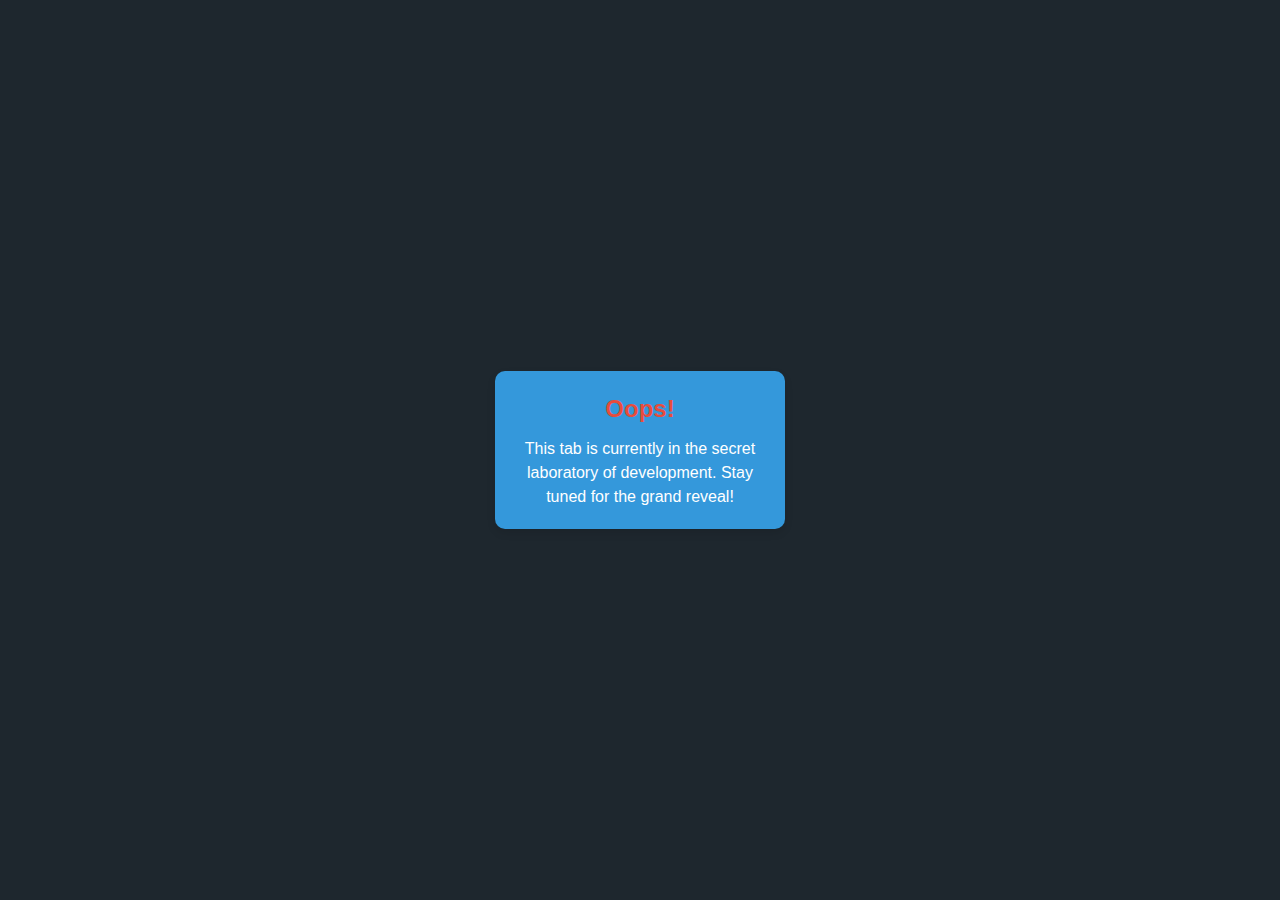
<file: AgriCult-web-app/developing-phase/index.html>
<!DOCTYPE html>
<html lang="en">
<head>
    <meta charset="UTF-8">
    <meta name="viewport" content="width=device-width, initial-scale=1.0">
    <title>Under Development Tab</title>
    <style>
        body {
            font-family: 'Roboto', sans-serif;
            margin: 0;
            padding: 0;
            display: flex;
            align-items: center;
            justify-content: center;
            height: 100vh;
            background-color: #1e272e;
            color: #ecf0f1;
        }

        .development-tab {
            background-color: #3498db;
            color: #ffffff;
            padding: 20px;
            border-radius: 10px;
            text-align: center;
            max-width: 250px;
            box-shadow: 0 4px 8px rgba(0, 0, 0, 0.1);
            animation: popUp 1s ease-in-out infinite alternate;
        }

        .development-tab .oops {
            color: #e74c3c;
            font-size: 24px;
            font-weight: bold;
            margin-bottom: 10px;
        }

        .development-tab p {
            margin: 0;
            font-size: 16px;
            line-height: 1.5;
        }

        @keyframes popUp {
            from {
                transform: scale(1);
            }
            to {
                transform: scale(1.05);
            }
        }
    </style>
</head>
<body>
    <div class="development-tab">
        <p class="oops">Oops!</p>
        <p>This tab is currently in the secret laboratory of development. Stay tuned for the grand reveal!</p>
    </div>
</body>
</html>
</file>
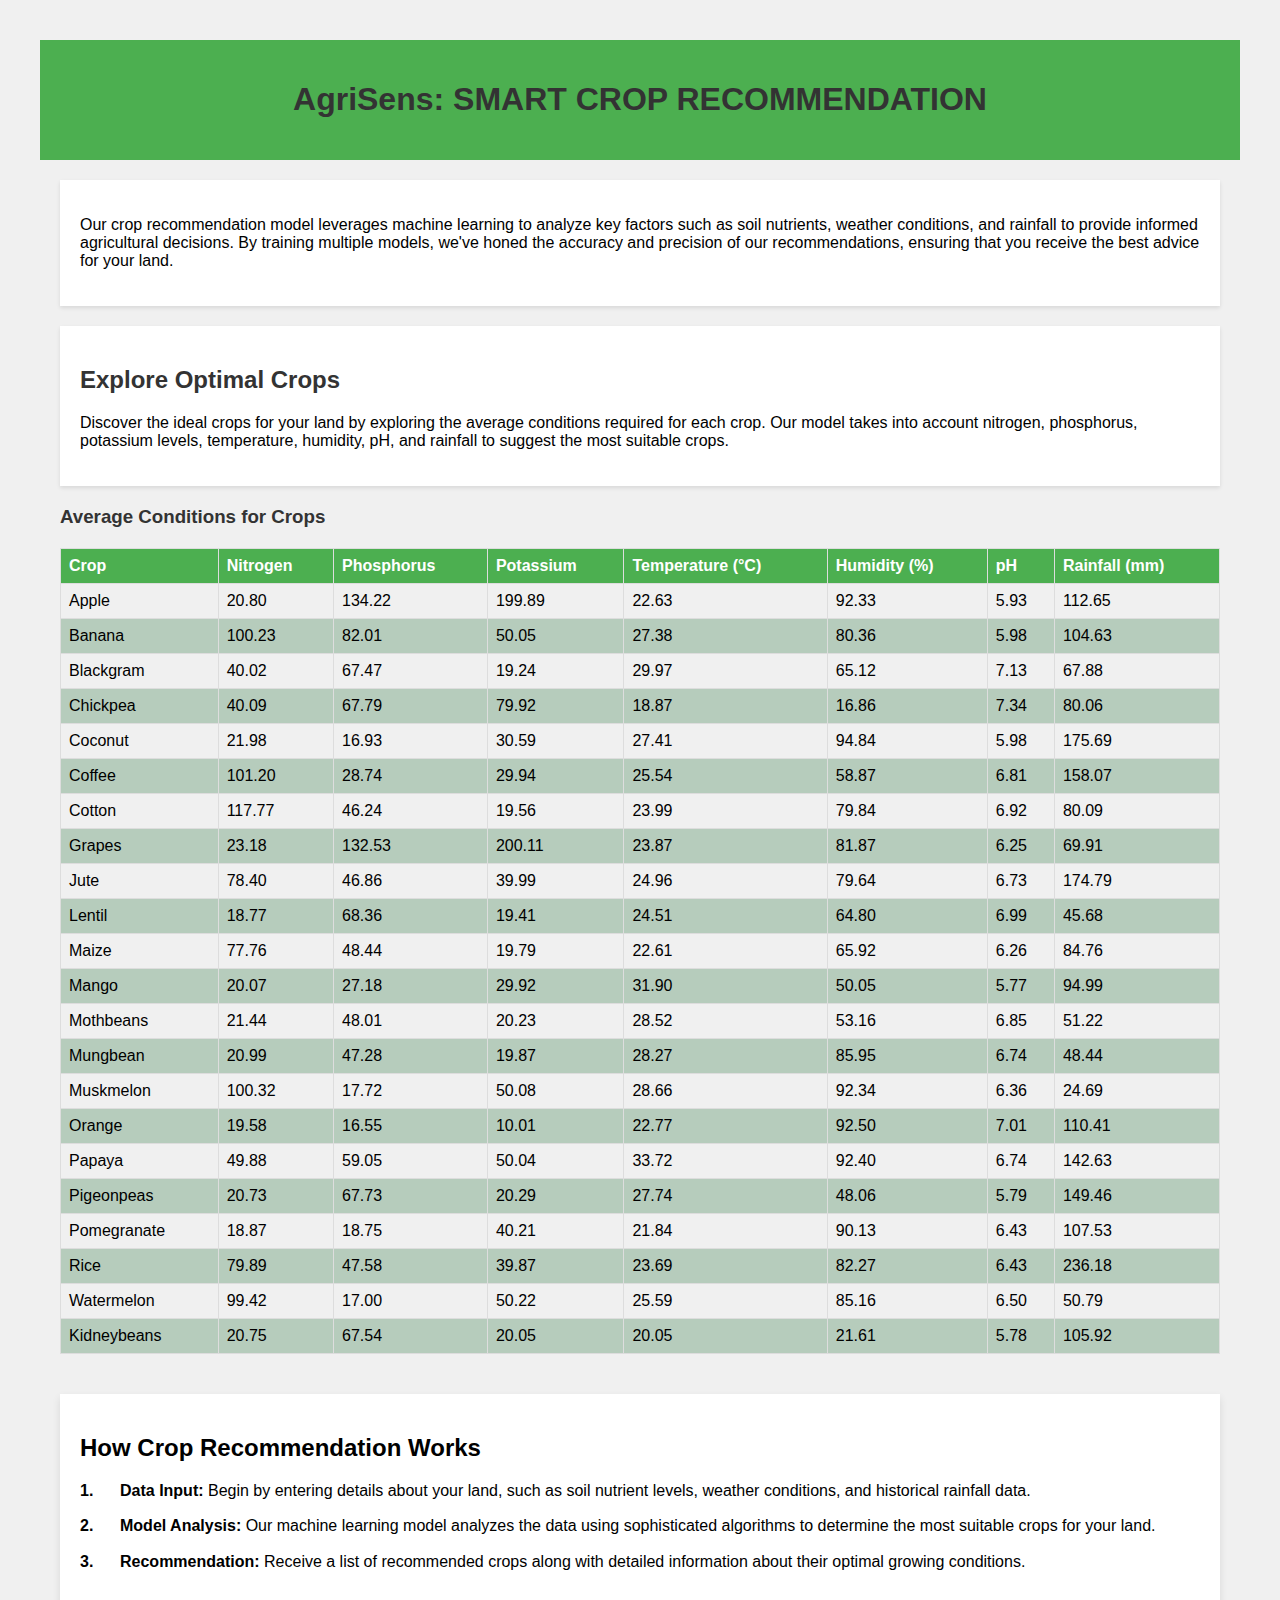
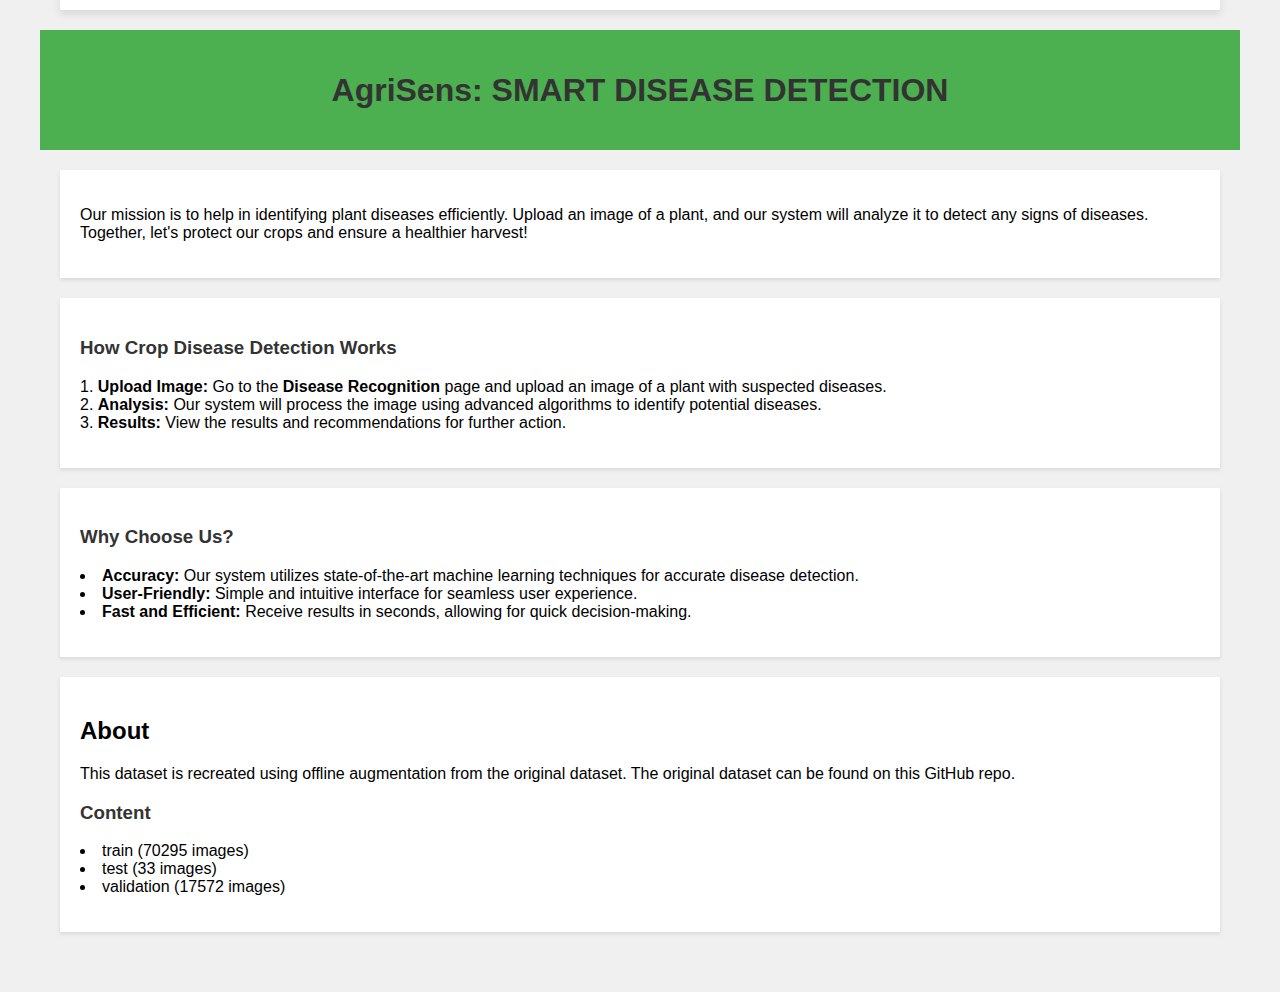
<file: AgriCult-web-app/explore/index.html>
<!DOCTYPE html>
<html lang="en">

<head>
  <meta charset="UTF-8">
  <meta name="viewport" content="width=device-width, initial-scale=1.0">
  <title>AgriSens: Smart Crop Recommendation</title>
  <link rel="stylesheet" href="index.css">
</head>

<body>
  <header>
    <h1>AgriSens: SMART CROP RECOMMENDATION</h1>
  </header>
  <main>
    <section id="model-intro">
      <p>Our crop recommendation model leverages machine learning to analyze key factors such as soil nutrients, weather
        conditions, and rainfall to provide informed agricultural decisions. By training multiple models, we've honed
        the accuracy and precision of our recommendations, ensuring that you receive the best advice for your land.</p>
    </section>
    <section id="explore-crops">
      <h2>Explore Optimal Crops</h2>
      <p>Discover the ideal crops for your land by exploring the average conditions required for each crop. Our model
        takes into account nitrogen, phosphorus, potassium levels, temperature, humidity, pH, and rainfall to suggest
        the most suitable crops.</p>
    </section>
    <section id="crops-table">
      <h3>Average Conditions for Crops</h3>
      <table id="crop-table">
        <thead>
          <tr>
            <th>Crop</th>
            <th>Nitrogen</th>
            <th>Phosphorus</th>
            <th>Potassium</th>
            <th>Temperature (°C)</th>
            <th>Humidity (%)</th>
            <th>pH</th>
            <th>Rainfall (mm)</th>
          </tr>
        </thead>
        <tbody>
          <!-- Table rows will be inserted here by JavaScript -->
        </tbody>
      </table>
    </section>
  </main>

  <section id="crop-recommendation-how-it-works">
    <h2>How Crop Recommendation Works</h2>
    <ol>
      <li><strong>Data Input:</strong> Begin by entering details about your land, such as soil nutrient levels, weather
        conditions, and historical rainfall data.</li>
      <li><strong>Model Analysis:</strong> Our machine learning model analyzes the data using sophisticated algorithms
        to determine the most suitable crops for your land.</li>
      <li><strong>Recommendation:</strong> Receive a list of recommended crops along with detailed information about
        their optimal growing conditions.</li>
    </ol>
  </section>


  <header>
    <h1>AgriSens: SMART DISEASE DETECTION</h1>
  </header>

  <section id="smart-disease-detection">
    <p>Our mission is to help in identifying plant diseases efficiently. Upload an image of a plant, and our system will
      analyze it to detect any signs of diseases. Together, let's protect our crops and ensure a healthier harvest!</p>
  </section>

  <section id="smart-disease-detection">
    <h3>How Crop Disease Detection Works</h3>
    <ol>
      <li><strong>Upload Image:</strong> Go to the <strong>Disease Recognition</strong> page and upload an image of a
        plant with suspected diseases.</li>
      <li><strong>Analysis:</strong> Our system will process the image using advanced algorithms to identify potential
        diseases.</li>
      <li><strong>Results:</strong> View the results and recommendations for further action.</li>
    </ol>
  </section>

  <section id="smart-disease-detection">
    <h3>Why Choose Us?</h3>
    <ul>
      <li><strong>Accuracy:</strong> Our system utilizes state-of-the-art machine learning techniques for accurate
        disease detection.</li>
      <li><strong>User-Friendly:</strong> Simple and intuitive interface for seamless user experience.</li>
      <li><strong>Fast and Efficient:</strong> Receive results in seconds, allowing for quick decision-making.</li>
    </ul>
  </section>


  <section id="about-project">
    <h2>About</h2>
    <p>This dataset is recreated using offline augmentation from the original dataset. The original dataset can be found
      on this GitHub repo.</p>
    <h3>Content</h3>
    <ul>
      <li>train (70295 images)</li>
      <li>test (33 images)</li>
      <li>validation (17572 images)</li>
    </ul>
  </section>



  <script src="index.js"></script>
</body>

</html>
</file>
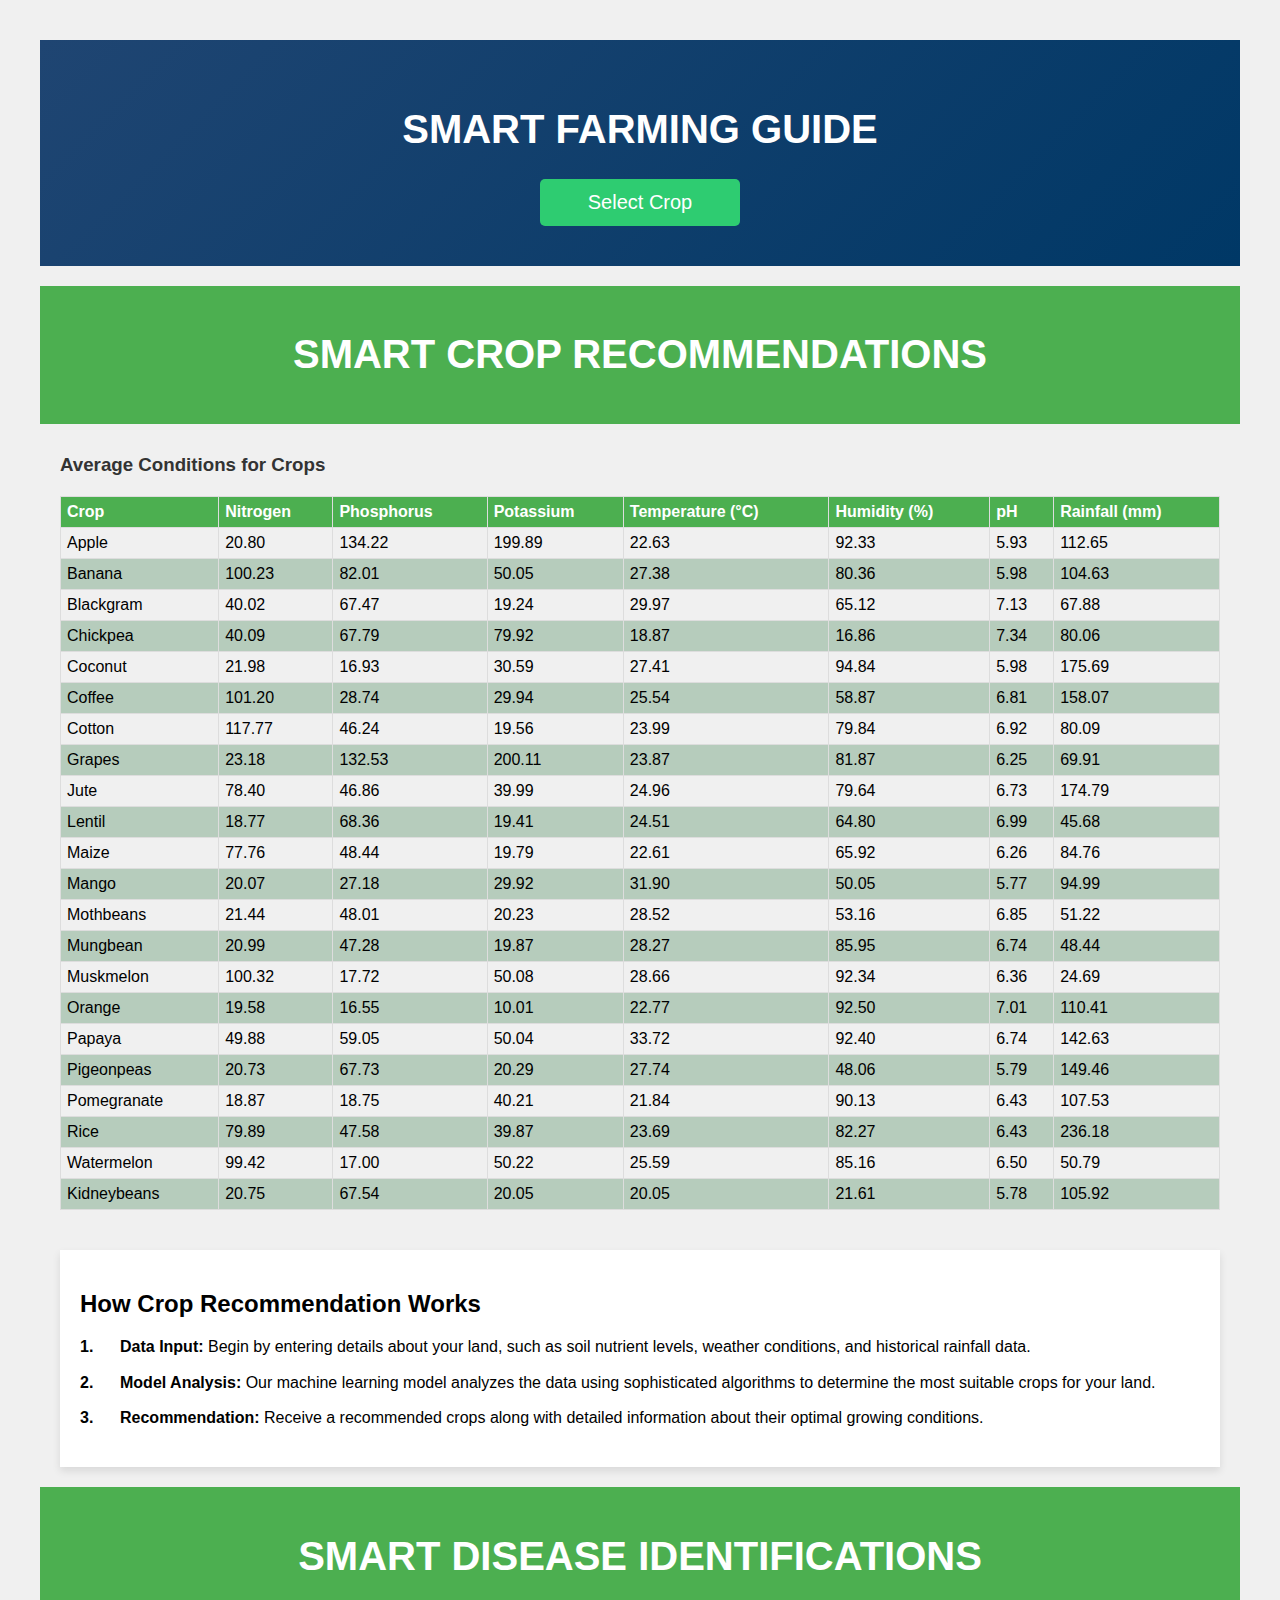
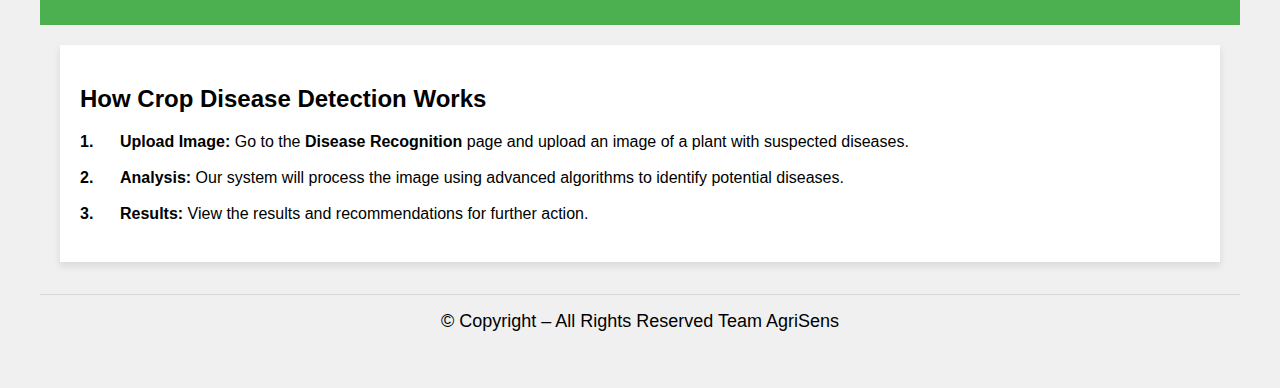
<file: AgriCult-web-app/guide/index.html>
<!DOCTYPE html>
<html lang="en">
  <head>
    <meta charset="UTF-8" />
    <meta name="viewport" content="width=device-width, initial-scale=1.0" />
    <title>Guidance</title>
    <link rel="stylesheet" href="styles.css" />
  </head>

  <body>
    <div class="container">
      <header class="hero">
        <h1>SMART FARMING GUIDE</h1>
        <div class="dropdown">
          <button class="dropbtn" onclick="toggleDropdown()">
            Select Crop
          </button>
          <div id="dropdownContent" class="dropdown-content">
            <a href="#" onclick="showCrop('apple')">Apple</a>
            <a href="#" onclick="showCrop('banana')">Banana</a>
            <a href="#" onclick="showCrop('blackgram')">Black gram</a>
            <a href="#" onclick="showCrop('chickpea')">Chickpea</a>
            <a href="#" onclick="showCrop('coffee')">Coffee</a>
            <a href="#" onclick="showCrop('coconut')">Coconut</a>
            <a href="#" onclick="showCrop('cotton')">Cotton</a>
            <a href="#" onclick="showCrop('grapes')">Grapes</a>
            <a href="#" onclick="showCrop('jute')">Jute</a>
            <a href="#" onclick="showCrop('kidneybeans')">Kidneybeans</a>
            <a href="#" onclick="showCrop('lentil')">Lentil</a>
            <a href="#" onclick="showCrop('maize')">Maize</a>
            <a href="#" onclick="showCrop('mungbean')">Mung bean</a>
            <a href="#" onclick="showCrop('mothbeans')">Moth beans</a>
            <a href="#" onclick="showCrop('muskmelon')">Muskmelon</a>
            <a href="#" onclick="showCrop('orange')">Orange</a>
            <a href="#" onclick="showCrop('papaya')">Papaya</a>
            <a href="#" onclick="showCrop('pigeonpeas')">Pigeon peas</a>
            <a href="#" onclick="showCrop('pomegranate')">Pomegranate</a>
            <a href="#" onclick="showCrop('rice')">Rice</a>
            <a href="#" onclick="showCrop('watermelon')">Watermelon</a>
            <a href="#" onclick="showCrop('mango')">Mango</a>
          </div>
        </div>
      </header>
      <div id="cropInfo" class="crop-info">
        <!-- Crop information will be displayed here -->
      </div>
    </div>

    <header>
      <h1>SMART CROP RECOMMENDATIONS</h1>
    </header>
    <main>
      <!-- <section id="model-intro">
        <p>
          Our crop recommendation model leverages machine learning to analyze
          key factors such as soil nutrients, weather conditions, and rainfall
          to provide informed agricultural decisions. By training multiple
          models, we've honed the accuracy and precision of our recommendations,
          ensuring that you receive the best advice for your land.
        </p>
      </section>
      <section id="explore-crops">
        <h2>Explore Optimal Crops</h2>
        <p>
          Discover the ideal crops for your land by exploring the average
          conditions required for each crop. Our model takes into account
          nitrogen, phosphorus, potassium levels, temperature, humidity, pH, and
          rainfall to suggest the most suitable crops.
        </p>
      </section> -->
      <section id="crops-table">
        <h3>Average Conditions for Crops</h3>
        <table id="crop-table">
          <thead>
            <tr>
              <th>Crop</th>
              <th>Nitrogen</th>
              <th>Phosphorus</th>
              <th>Potassium</th>
              <th>Temperature (°C)</th>
              <th>Humidity (%)</th>
              <th>pH</th>
              <th>Rainfall (mm)</th>
            </tr>
          </thead>
          <tbody>
            <!-- Table rows will be inserted here by JavaScript -->
          </tbody>
        </table>
      </section>
    </main>

    <section id="crop-recommendation-how-it-works">
      <h2>How Crop Recommendation Works</h2>
      <ol>
        <li>
          <strong>Data Input:</strong> Begin by entering details about your
          land, such as soil nutrient levels, weather conditions, and historical
          rainfall data.
        </li>
        <li>
          <strong>Model Analysis:</strong> Our machine learning model analyzes
          the data using sophisticated algorithms to determine the most suitable
          crops for your land.
        </li>
        <li>
          <strong>Recommendation:</strong> Receive a recommended crops
          along with detailed information about their optimal growing
          conditions.
        </li>
      </ol>
    </section>

    <header>
      <h1>SMART DISEASE IDENTIFICATIONS</h1>
    </header>

    <!-- <section id="smart-disease-detection">
      <p>
        Our mission is to help in identifying plant diseases efficiently. Upload
        an image of a plant, and our system will analyze it to detect any signs
        of diseases. Together, let's protect our crops and ensure a healthier
        harvest!
      </p>
    </section> -->

    <section id="crop-recommendation-how-it-works">
      <h2>How Crop Disease Detection Works</h2>
      <ol>
        <li>
          <strong>Upload Image:</strong> Go to the
          <strong>Disease Recognition</strong> page and upload an image of a
          plant with suspected diseases.
        </li>
        <li>
          <strong>Analysis:</strong> Our system will process the image using
          advanced algorithms to identify potential diseases.
        </li>
        <li>
          <strong>Results:</strong> View the results and recommendations for
          further action.
        </li>
      </ol>
    </section>

    <!-- <section id="about-project">
      <h2>About</h2>
      <p>
        This dataset is recreated using offline augmentation from the original
        dataset. The original dataset can be found on this GitHub repo.
      </p>
      <h3>Content</h3>
      <ul>
        <li>train (70295 images)</li>
        <li>test (33 images)</li>
        <li>validation (17572 images)</li>
      </ul>
    </section> -->

    <section class="footer">
      <p class="footer-text">© Copyright – All Rights Reserved Team AgriSens</p>
    </div>

  </section>
    <script src="script.js"></script>
  </body>
</html>
</file>
<file: AgriCult-web-app/explore/index.css>
body,
html {
  margin: 10px;
  border: 10px;
  padding: 10px;
  font-family: "Segoe UI", Tahoma, Geneva, Verdana, sans-serif;
  background-color: #f0f0f0;
}

header {
  background-color: #4caf50;
  color: white;
  padding: 20px;
  text-align: center;
}

main {
  padding: 20px;
}

h1,
h2,
h3 {
  color: #333;
}

#model-intro,
#explore-crops {
  background-color: white;
  margin-bottom: 20px;
  padding: 20px;
  box-shadow: 0 2px 4px rgba(0, 0, 0, 0.1);
}

table {
  width: 100%;
  border-collapse: collapse;
  margin-top: 20px;
}

th,
td {
  border: 1px solid #ddd;
  text-align: left;
  padding: 8px;
}

th {
  background-color: #4caf50;
  color: white;
}

tr:nth-child(even) {
  background-color: #b6ccbc;
}

#crop-recommendation-how-it-works {
  background-color: #fff;
  margin-top: 20px;
  margin-bottom: 20px;
  margin-left: 20px;
  margin-right: 20px;
  padding: 20px;
  box-shadow: 0 4px 8px rgba(0, 0, 0, 0.1);
}

#crop-recommendation-how-it-works h2 {
  color: #000000;
  margin-bottom: 16px;
}

#crop-recommendation-how-it-works ol {
  counter-reset: list-counter;
  list-style: none;
  padding-left: 0;
}

#crop-recommendation-how-it-works ol li {
  counter-increment: list-counter;
  padding-left: 40px;
  position: relative;
  margin-bottom: 10px;
  line-height: 1.6;
}

#crop-recommendation-how-it-works ol li::before {
  content: counter(list-counter) ".";
  position: absolute;
  left: 0;
  top: 0;
  font-weight: bold;
  color: #000000;
}

#smart-disease-detection,
#about-project {
  background-color: white;
  margin-top: 20px;
  margin-bottom: 20px;
  margin-left: 20px;
  margin-right: 20px;
  padding: 20px;
  box-shadow: 0 2px 4px rgba(0, 0, 0, 0.1);
}

#smart-disease-detection h2,
#about-project h2 {
  color: #000000;
}

#smart-disease-detection ol,
#smart-disease-detection ul,
#about-project ul {
  list-style-position: inside;
  padding-left: 0;
}

/* Base styles - already provided above, apply for all devices */

/* Mobile-specific styles */
@media screen and (max-width: 768px) {
  /* Base styles - apply for all devices */
  body,
  html {
    margin: 0;
    padding: 0;
    font-family: "Segoe UI", Tahoma, Geneva, Verdana, sans-serif;
    background-color: #f0f0f0;
  }

  header {
    background-color: #4caf50;
    color: white;
    padding: 20px;
    text-align: center;
  }

  main {
    padding: 15px;
  }

  h1,
  h2,
  h3 {
    color: #333;
  }

  section {
    background-color: white;
    margin: 10px;
    padding: 20px;
    box-shadow: 0 2px 4px rgba(0, 0, 0, 0.1);
  }

  table {
    width: 100%;
    border-collapse: collapse;
    margin-top: 20px;
  }

  th,
  td {
    border: 1px solid #ddd;
    text-align: left;
    padding: 8px;
  }

  th {
    background-color: #4caf50;
    color: white;
  }

  tr:nth-child(even) {
    background-color: #b6ccbc;
  }

  button {
    background-color: #4caf50;
    color: white;
    border: none;
    padding: 10px 20px;
    border-radius: 5px;
    cursor: pointer;
    font-size: 16px;
    margin-top: 20px;
  }

  button:hover {
    background-color: #45a049;
  }

  /* Mobile-specific styles */
  @media screen and (max-width: 768px) {
    header,
    main,
    section,
    button {
      padding: 10px;
    }

    h1,
    h2,
    h3 {
      font-size: 20px; /* Adjust heading sizes for better readability */
    }
    /* Base styles for table - apply for all devices */
    table {
      width: 100%;
      border-collapse: collapse;
      margin-top: 20px;
    }

    th,
    td {
      border: 1px solid #ddd;
      text-align: left;
      padding: 8px;
    }

    th {
      background-color: #4caf50;
      color: white;
    }

    tr:nth-child(even) {
      background-color: #f2f2f2;
    }

    /* Mobile-specific styles */
    @media screen and (max-width: 768px) {
      table {
        display: block;
        overflow-x: auto; /* Allows table to scroll horizontally on small screens */
      }

      th,
      td {
        padding: 10px 5px; /* Reduces padding to fit content on smaller screens */
        font-size: 14px; /* Smaller font size for better readability */
      }

      th {
        font-size: 16px; /* Slightly larger font size for headers for emphasis */
      }
    }

    th,
    td {
      padding: 6px; /* Smaller padding for table cells */
    }

    button {
      padding: 8px 16px; /* Smaller padding for buttons */
      font-size: 14px; /* Smaller font size for button text */
    }
  }
}
</file>
<file: AgriCult-web-app/guide/styles.css>
body,
html {
  margin: 10px;
  border: 10px;
  padding: 10px;
  font-family: "Segoe UI", Tahoma, Geneva, Verdana, sans-serif;
  background-color: #f0f0f0;
}

header {
  background-color: #4caf50;
  color: white;
  padding: 20px;
  text-align: center;
}



@media (min-width: 481px) and (max-width: 767px) {
  header h1 {
    font-size: 1.2rem;
  }

}

@media (min-width: 320px) and (max-width: 480px) {
  header h1 {
    font-size: 1.2rem;
  }

}



main {
  padding: 20px;
}

h1,
h2,
h3 {
  color: #333;
}

#model-intro,
#explore-crops {
  background-color: white;
  margin-bottom: 20px;
  padding: 20px;
  box-shadow: 0 2px 4px rgba(0, 0, 0, 0.1);
}

table {
  width: 100%;
  border-collapse: collapse;
  margin-top: 20px;
}

th,
td {
  border: 1px solid #ddd;
  text-align: left;
  padding: 8px;
}

th {
  background-color: #4caf50;
  color: white;
}

tr:nth-child(even) {
  background-color: #b6ccbc;
}

#crop-recommendation-how-it-works {
  background-color: #fff;
  margin-top: 20px;
  margin-bottom: 20px;
  margin-left: 20px;
  margin-right: 20px;
  padding: 20px;
  box-shadow: 0 4px 8px rgba(0, 0, 0, 0.1);
}

#crop-recommendation-how-it-works h2 {
  color: #000000;
  margin-bottom: 16px;
}

#crop-recommendation-how-it-works ol {
  counter-reset: list-counter;
  list-style: none;
  padding-left: 0;
}

#crop-recommendation-how-it-works ol li {
  counter-increment: list-counter;
  padding-left: 40px;
  position: relative;
  margin-bottom: 10px;
  line-height: 1.6;
}

#crop-recommendation-how-it-works ol li::before {
  content: counter(list-counter) ".";
  position: absolute;
  left: 0;
  top: 0;
  font-weight: bold;
  color: #000000;
}

#smart-disease-detection,
#about-project {
  background-color: white;
  margin-top: 20px;
  margin-bottom: 20px;
  margin-left: 20px;
  margin-right: 20px;
  padding: 20px;
  box-shadow: 0 2px 4px rgba(0, 0, 0, 0.1);
}


#smart-disease-detection ol li {
  counter-increment: list-counter;
  margin-bottom: 10px;
}

#smart-disease-detection h2,
#about-project h2 {
  color: #000000;
}

#smart-disease-detection ol,
#smart-disease-detection ul,
#about-project ul {
  list-style-position: inside;
  padding-left: 0;
}

/* Base styles - already provided above, apply for all devices */

/* Mobile-specific styles */
@media screen and (max-width: 768px) {

  /* Base styles - apply for all devices */
  body,
  html {
    margin: 0;
    padding: 0;
    font-family: "Segoe UI", Tahoma, Geneva, Verdana, sans-serif;
    background-color: #f0f0f0;
  }

  header {
    background-color: #4caf50;
    color: white;
    padding: 20px;
    text-align: center;
  }

  main {
    padding: 15px;
  }

  h1,
  h2,
  h3 {
    color: #333;
  }

  section {
    background-color: white;
    margin: 10px;
    padding: 20px;
    box-shadow: 0 2px 4px rgba(0, 0, 0, 0.1);
  }

  table {
    width: 100%;
    border-collapse: collapse;
    margin-top: 20px;
  }

  th,
  td {
    border: 1px solid #ddd;
    text-align: left;
    padding: 8px;
  }

  th {
    background-color: #4caf50;
    color: white;
  }

  tr:nth-child(even) {
    background-color: #b6ccbc;
  }

  button {
    background-color: #4caf50;
    color: white;
    border: none;
    padding: 10px 20px;
    border-radius: 5px;
    cursor: pointer;
    font-size: 16px;
    margin-top: 20px;
  }

  button:hover {
    background-color: #45a049;
  }
}

/* Mobile-specific styles */
@media screen and (max-width: 768px) {

  header,
  main,
  section,
  button {
    padding: 10px;
  }

  h1,
  h2,
  h3 {
    font-size: 20px;
    /* Adjust heading sizes for better readability */
  }

  /* Base styles for table - apply for all devices */
  table {
    width: 100%;
    border-collapse: collapse;
    margin-top: 20px;
  }

  th,
  td {
    border: 1px solid #ddd;
    text-align: left;
    padding: 8px;
  }

  th {
    background-color: #4caf50;
    color: white;
  }

  tr:nth-child(even) {
    background-color: #f2f2f2;
  }
}

/* Mobile-specific styles */
@media screen and (max-width: 768px) {
  table {
    display: block;
    overflow-x: auto;
    /* Allows table to scroll horizontally on small screens */
  }

  th,
  td {
    padding: 10px 5px;
    /* Reduces padding to fit content on smaller screens */
    font-size: 14px;
    /* Smaller font size for better readability */
  }

  th {
    font-size: 16px;
    /* Slightly larger font size for headers for emphasis */
  }
}

th,
td {
  padding: 6px;
  /* Smaller padding for table cells */
}

button {
  padding: 8px 16px;
  /* Smaller padding for buttons */
  font-size: 14px;
  /* Smaller font size for button text */
}
























.hero {
  text-align: center;
  background: linear-gradient(135deg, #1f4572, #003866);
  padding: 40px;
  /* border-radius: 8px; */
  margin-bottom: 20px;
}

h1 {
  font-size: 2.5rem;
  color: white;
}


@media (min-width: 481px) and (max-width: 767px) {
  .hero h1 {
    font-size: 1.2rem;
  }

}

@media (min-width: 320px) and (max-width: 480px) {
  .hero h1 {
    font-size: 1.2rem;
  }

}

h3 {
  margin: 10px 0;
}

p {
  margin-bottom: 20px;
}


.dropdown {
  position: relative;
  display: inline-block;
}

.dropbtn {
  background-color: #2ecc71;
  color: white;
  padding: 12px 20px;
  font-size: 20px;
  border: none;
  border-radius: 5px;
  width: 200px;
  cursor: pointer;
  transition: background-color 0.3s, transform 0.2s;
}

.dropbtn:hover {
  background-color: #27ae60;
  transform: translateY(-2px);
}

.dropdown-content {
  display: none;
  position: absolute;
  background-color: #fff;
  width: 200px;
  box-shadow: 0 2px 8px rgba(0, 0, 0, 0.2);
  z-index: 1;
  border-radius: 5px;
  opacity: 0;
  /* For transition effect */
  transition: opacity 0.3s ease;
}

.dropdown:hover .dropdown-content {
  display: block;
  opacity: 1;
  /* Fade-in effect */
}

.dropdown-content a {
  color: black;
  padding: 12px 16px;
  text-decoration: none;
  display: block;
  transition: background-color 0.3s, padding 0.3s;
}

.dropdown-content a:hover {
  background-color: #f1f1f1;
  padding-left: 20px;
  /* Subtle effect on hover */
}

@media (max-width: 600px) {
  .dropbtn {
    font-size: 18px;
    /* Responsive font size */
    padding: 10px 15px;
  }

  .dropdown-content {
    min-width: 150px;
    /* Adjust for smaller screens */
  }
}


.show {
  display: block;
}

.gallery {
  display: grid;
  grid-template-columns: repeat(auto-fill, minmax(300px, 1fr));
  gap: 20px;
}

.gallery-item {
  background: white;
  border-radius: 8px;
  box-shadow: 0 2px 10px rgba(0, 0, 0, 0.1);
  text-align: center;
  overflow: hidden;
  transition: transform 0.3s;
}

.gallery-item:hover {
  transform: scale(1.05);
}

.gallery-item img {
  width: 100%;
  height: auto;
}

.crop-info {
  padding: 20px;
  background: white;
  /* border-radius: 8px; */
  box-shadow: 0 2px 10px rgba(0, 0, 0, 0.1);
  display: none;
  /* Hidden by default */
  margin-top: 20px;
}



.footer {
  padding: 1rem;
  padding-top: 1rem;
  margin-top: 2rem;
  text-align: center;
  font-size: 2rem;
  font-weight: normal;
  color: #000;
  border-top: 0.1rem solid rgba(0, 0, 0, 0.1);
}

.footer-text {
  color: #000000;
  font-size: 18px;
  margin: 0;
}

@media (min-width: 481px) and (max-width: 767px) {
  .footer-text {
    font-size: 12px;
  }
}

@media (min-width: 320px) and (max-width: 480px) {
  .footer-text {
    font-size: 12px;
  }
}
</file>
